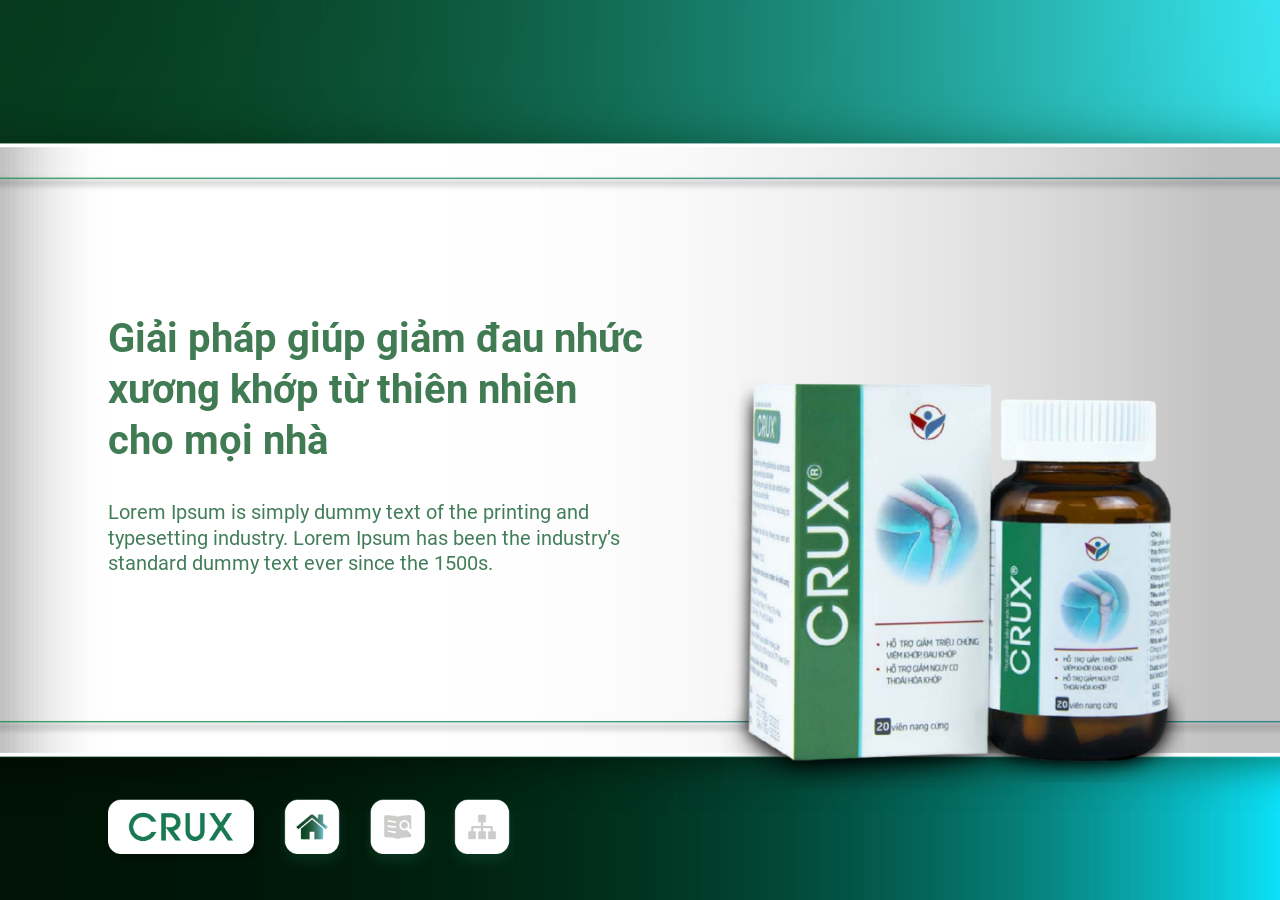
<file: Train-01-001/index.html>
<!DOCTYPE html>
<html lang="vi">
  <head>
    <title>CRUX — Giải pháp cho xương khớp</title>
    <meta
      name="viewport"
      content="user-scalable=no, width=device-width, initial-scale=1, maximum-scale=1"
    />
    <meta name="apple-mobile-web-app-capable" content="yes" />
    <meta name="format-detection" content="telephone=no" />
    <meta http-equiv="Content-Type" content="text/html; charset=utf-8" />
    <link href="./global/css/jquery.mobile-1.4.5.min.css" rel="stylesheet" type="text/css">
    <link href="./global/css/font.css" type="text/css" rel="stylesheet" />
    <link href="./global/css/global.css" type="text/css" rel="stylesheet" />
    <link href="css/main.css" type="text/css" rel="stylesheet" />
  </head>

  <body>
    <div id="container" class="bg slide-one">
      <div id="main-container">
        <!--start: content-->
        <h1 class="main-title po green bold fade-in title-group">Giải pháp giúp giảm đau nhức<br />xương khớp từ thiên nhiên<br />cho mọi nhà</h1>

        <div class="intro-copy po regular fade-in copy-group">Lorem Ipsum is simply dummy text of the printing and<br />typesetting industry. Lorem Ipsum has been the industry’s<br />standard dummy text ever since the 1500s.</div>

        <div class="crux-product po fade-in product-group" role="img" aria-label="Hộp và chai sản phẩm CRUX"></div>

        <!--end: content-->
      </div>
      <!--end: #main-container-->

      <!-- nav-bar -->
      <div id="menu" class="po" role="navigation" aria-label="Điều hướng bài trình chiếu">
        <div class="icon po">
          <div class="logo-crux po" role="img" aria-label="CRUX"></div>
          <div class="bg-icon home-control po"><div class="icon-home active" role="button" tabindex="0" aria-label="Trang chủ" aria-current="page"></div></div>
          <div class="bg-icon reference-control po"><div id="ref" class="icon-ref" role="button" aria-label="Tài liệu tham khảo" aria-disabled="true"></div></div>
          <div class="bg-icon sitemap-control po"><div class="icon-sitemap" role="button" tabindex="0" aria-label="Sơ đồ bài trình chiếu"></div></div>
        </div>
      </div>

      <!-- Slide 001 has no reference popup in the supplied design. -->
    </div>
    <!--End: #container-->

    <script
      src="./global/js/jquery.min.js"
      type="text/javascript"
      charset="utf-8"
    ></script>
    <script src="./global/js/jquery.mobile-1.4.5.min.js" type="text/javascript" charset="utf-8"></script>
    <script src="./global/js/iscroll.js"></script>
    <script src="./global/js/veeva-library.js"></script>
    <script src="./global/js/global.js"></script>
    <script src="js/main.js"></script>
  </body>
</html>
</file>
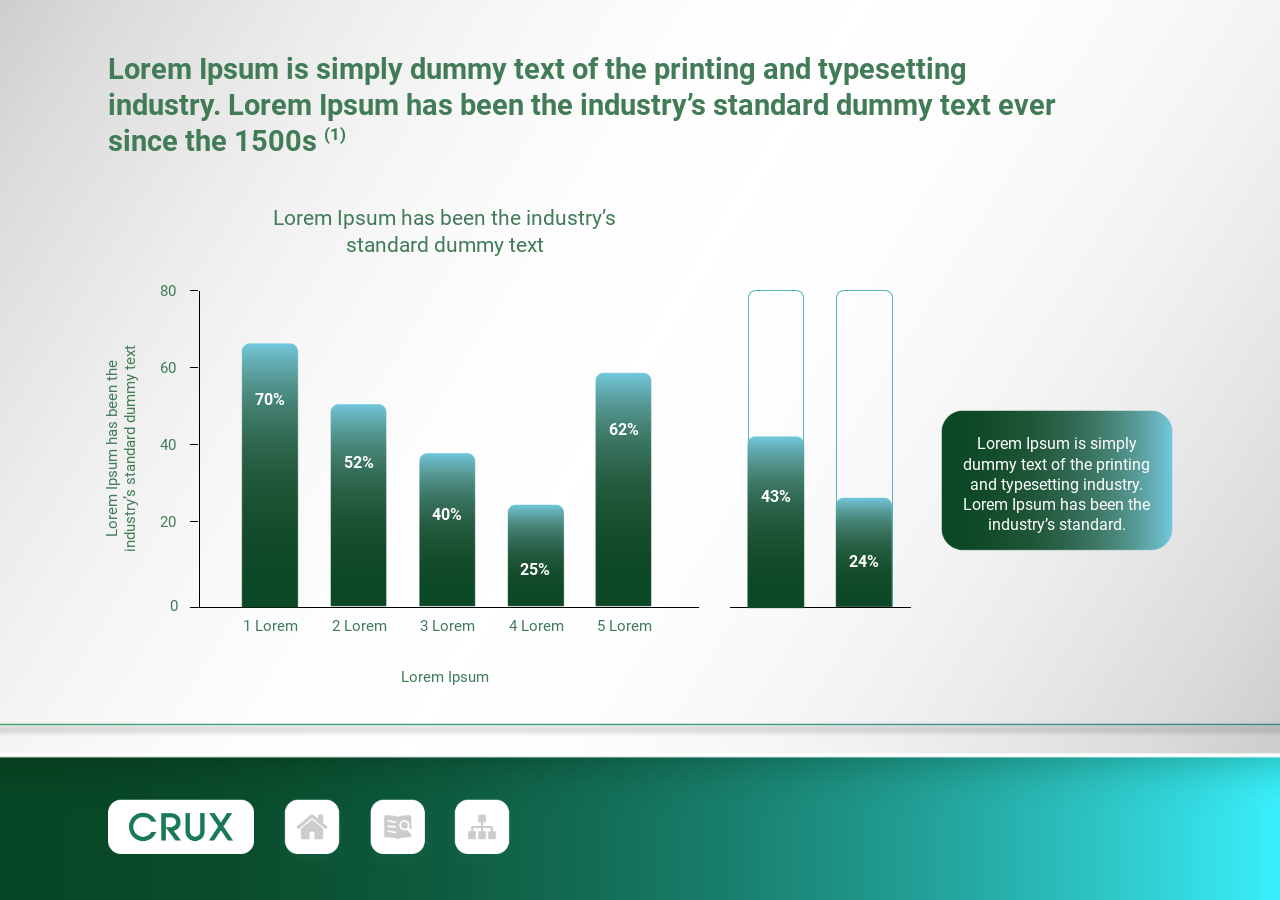
<file: Train-01-002/index.html>
<!DOCTYPE html>
<html lang="en">
  <head>
    <title>CRUX — Slide 002</title>
    <link rel="preload" href="global/font/din-next-reference.woff" as="font" type="font/woff" crossorigin="anonymous" />
    <meta
      name="viewport"
      content="user-scalable=no, width=device-width, initial-scale=1, maximum-scale=1"
    />
    <meta name="apple-mobile-web-app-capable" content="yes" />
    <meta name="format-detection" content="telephone=no" />
    <meta http-equiv="Content-Type" content="text/html; charset=utf-8" />
    <link href="./global/css/jquery.mobile-1.4.5.min.css" rel="stylesheet" type="text/css">
    <link href="./global/css/font.css" type="text/css" rel="stylesheet" />
    <link href="./global/css/global.css" type="text/css" rel="stylesheet" />
    <link href="css/main.css" type="text/css" rel="stylesheet" />
  </head>

  <body>
    <div id="container" class="bg slide-two">
      <div id="main-container">
        <!--start: content-->
        <h1 class="main-title po green bold baseline-text fade-in title-group">Lorem Ipsum is simply dummy text of the printing and typesetting<br />industry. Lorem Ipsum has been the industry’s standard dummy text ever<br />since the 1500s <sup>(1)</sup></h1>

        <div class="chart-heading po green regular baseline-text fade-in chart-copy-group">Lorem Ipsum has been the industry’s<br />standard dummy text</div>

        <div class="chart-axes" aria-hidden="true">
          <div class="vertical-axis po"></div>
          <div class="primary-baseline po"></div>
          <div class="secondary-baseline po"></div>
          <div class="tick tick-eighty po"></div>
          <div class="tick tick-sixty po"></div>
          <div class="tick tick-forty po"></div>
          <div class="tick tick-twenty po"></div>
          <div class="column-outline outline-one po"></div>
          <div class="column-outline outline-two po"></div>
        </div>

        <div class="chart-labels fade-in chart-copy-group green regular">
          <div class="vertical-caption po"><span>Lorem Ipsum has been the<br />industry’s standard dummy text</span></div>
          <div class="horizontal-caption po baseline-text">Lorem Ipsum</div>
          <div class="tick-label label-eighty po baseline-text">80</div>
          <div class="tick-label label-sixty po baseline-text">60</div>
          <div class="tick-label label-forty po baseline-text">40</div>
          <div class="tick-label label-twenty po baseline-text">20</div>
          <div class="tick-label label-zero po baseline-text">0</div>
          <div class="category category-one po baseline-text">1 Lorem</div>
          <div class="category category-two po baseline-text">2 Lorem</div>
          <div class="category category-three po baseline-text">3 Lorem</div>
          <div class="category category-four po baseline-text">4 Lorem</div>
          <div class="category category-five po baseline-text">5 Lorem</div>
        </div>

        <div class="columns" role="group" aria-label="Column chart: 1 Lorem 70%, 2 Lorem 52%, 3 Lorem 40%, 4 Lorem 25%, 5 Lorem 62%. Comparison columns: 43% and 24%.">
          <div class="column-art column-one po" aria-hidden="true"></div>
          <div class="column-art column-two po" aria-hidden="true"></div>
          <div class="column-art column-three po" aria-hidden="true"></div>
          <div class="column-art column-four po" aria-hidden="true"></div>
          <div class="column-art column-five po" aria-hidden="true"></div>
          <div class="column-art column-six po" aria-hidden="true"></div>
          <div class="column-art column-seven po" aria-hidden="true"></div>
          <div class="chart-value value-one po white bold baseline-text">70%</div>
          <div class="chart-value value-two po white bold baseline-text">52%</div>
          <div class="chart-value value-three po white bold baseline-text">40%</div>
          <div class="chart-value value-four po white bold baseline-text">25%</div>
          <div class="chart-value value-five po white bold baseline-text">62%</div>
          <div class="chart-value value-six po white bold baseline-text">43%</div>
          <div class="chart-value value-seven po white bold baseline-text">24%</div>
        </div>

        <div class="callout-art po fade-in callout-group" aria-hidden="true"></div>
        <div class="callout-copy po white regular baseline-text fade-in callout-group">Lorem Ipsum is simply<br />dummy text of the printing<br />and typesetting industry.<br />Lorem Ipsum has been the<br />industry’s standard.</div>

        <!--end: content-->
      </div>
      <!--end: #main-container-->

      <!-- nav-bar -->
      <div id="menu" class="po" role="navigation" aria-label="Presentation navigation">
        <div class="icon po">
          <div class="logo-crux po" role="img" aria-label="CRUX"></div>
          <div class="bg-icon home-control po"><div class="icon-home" role="button" tabindex="0" aria-label="Home"></div></div>
          <div class="bg-icon reference-control po"><div id="ref" class="icon-ref" role="button" tabindex="0" aria-label="References" aria-haspopup="dialog" aria-expanded="false" aria-controls="reference-dialog"></div></div>
          <div class="bg-icon sitemap-control po"><div class="icon-sitemap" role="button" tabindex="0" aria-label="Presentation sitemap"></div></div>
        </div>
      </div>

      <!-- pu-ref-here -->
      <div class="ref-container" aria-hidden="true">
        <div id="reference-dialog" class="ref-content" role="dialog" aria-modal="true" aria-labelledby="reference-title">
            <div class="reference-panel po" aria-hidden="true"></div>
            <div id="reference-title" class="reference-title po green regular baseline-text">References</div>
            <div class="reference-number po green regular baseline-text">1.</div>
            <div class="reference-entry po baseline-text">Yuniaty T et al., Paediatr Indones 2013;53:89-98.</div>
            <div class="ref-close" role="button" tabindex="0" aria-label="Close references"></div>
        </div>
      </div>
    </div>
    <!--End: #container-->

    <script
      src="./global/js/jquery.min.js"
      type="text/javascript"
      charset="utf-8"
    ></script>
    <script src="./global/js/jquery.mobile-1.4.5.min.js" type="text/javascript" charset="utf-8"></script>
    <script src="./global/js/iscroll.js"></script>
    <script src="./global/js/veeva-library.js"></script>
    <script src="./global/js/global.js"></script>
    <script src="js/main.js"></script>
  </body>
</html>
</file>
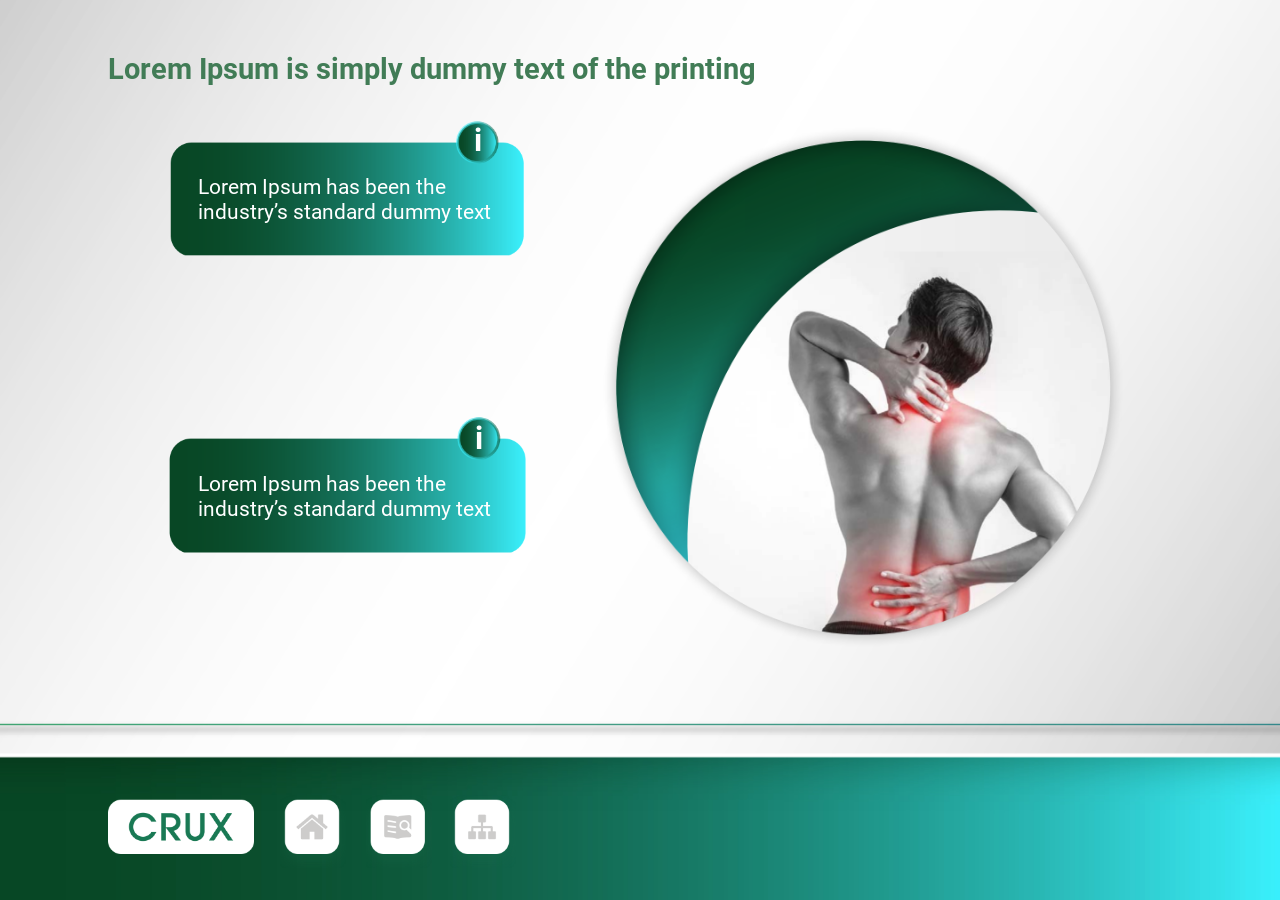
<file: Train-01-003/index.html>
<!DOCTYPE html>
<html lang="en">
  <head>
    <title>CRUX — Slide 003</title>
    <meta
      name="viewport"
      content="user-scalable=no, width=device-width, initial-scale=1, maximum-scale=1"
    />
    <meta name="apple-mobile-web-app-capable" content="yes" />
    <meta name="format-detection" content="telephone=no" />
    <meta http-equiv="Content-Type" content="text/html; charset=utf-8" />
    <link href="./global/css/jquery.mobile-1.4.5.min.css" rel="stylesheet" type="text/css">
    <link href="./global/css/font.css" type="text/css" rel="stylesheet" />
    <link href="./global/css/global.css" type="text/css" rel="stylesheet" />
    <link href="css/main.css" type="text/css" rel="stylesheet" />
  </head>

  <body>
    <div id="container" class="bg slide-three">
      <div id="main-container">
        <!--start: content-->
        <h1 class="main-title po green bold baseline-text fade-in title-group">Lorem Ipsum is simply dummy text of the printing</h1>

        <div class="joint-pain-illustration po fade-in illustration-group" role="img" aria-label="A man holding his neck and lower back, with painful areas highlighted in red"></div>

        <div class="info-card card-one fade-in first-card-group">
          <div class="card-collapsed-art po" aria-hidden="true"></div>
          <div class="card-expanded-art po" aria-hidden="true"></div>
          <div id="card-one-title" class="card-heading po white regular baseline-text">Lorem Ipsum has been the<br />industry’s standard dummy text</div>
          <div id="card-one-details" class="card-details po green regular baseline-text" role="region" aria-labelledby="card-one-title" aria-hidden="true">Lorem Ipsum is simply dummy text of the<br />printing and typesetting industry. Lorem<br />Ipsum has been the industry’s standard<br />dummy text ever since the 1500s</div>
          <div class="info-toggle po" role="button" tabindex="0" aria-label="Show first information panel" aria-expanded="false" aria-controls="card-one-details"><span class="info-mark white bold" aria-hidden="true">i</span></div>
        </div>

        <div class="info-card card-two fade-in second-card-group">
          <div class="card-collapsed-art po" aria-hidden="true"></div>
          <div class="card-expanded-art po" aria-hidden="true"></div>
          <div id="card-two-title" class="card-heading po white regular baseline-text">Lorem Ipsum has been the<br />industry’s standard dummy text</div>
          <div id="card-two-details" class="card-details po green regular baseline-text" role="region" aria-labelledby="card-two-title" aria-hidden="true">Lorem Ipsum is simply dummy text of the<br />printing and typesetting industry. Lorem<br />Ipsum has been the industry’s standard<br />dummy text ever since the 1500s</div>
          <div class="info-toggle po" role="button" tabindex="0" aria-label="Show second information panel" aria-expanded="false" aria-controls="card-two-details"><span class="info-mark white bold" aria-hidden="true">i</span></div>
        </div>

        <!--end: content-->
      </div>
      <!--end: #main-container-->

      <!-- nav-bar -->
      <div id="menu" class="po" role="navigation" aria-label="Presentation navigation">
        <div class="icon po">
          <div class="logo-crux po" role="img" aria-label="CRUX"></div>
          <div class="bg-icon home-control po"><div class="icon-home" role="button" tabindex="0" aria-label="Home"></div></div>
          <div class="bg-icon reference-control po"><div id="ref" class="icon-ref" role="button" aria-label="References unavailable on this slide" aria-disabled="true"></div></div>
          <div class="bg-icon sitemap-control po"><div class="icon-sitemap" role="button" tabindex="0" aria-label="Presentation sitemap"></div></div>
        </div>
      </div>

      <!-- Page 5 shows these same two cards expanded, not a separate slide. -->
    </div>
    <!--End: #container-->

    <script
      src="./global/js/jquery.min.js"
      type="text/javascript"
      charset="utf-8"
    ></script>
    <script src="./global/js/jquery.mobile-1.4.5.min.js" type="text/javascript" charset="utf-8"></script>
    <script src="./global/js/iscroll.js"></script>
    <script src="./global/js/veeva-library.js"></script>
    <script src="./global/js/global.js"></script>
    <script src="js/main.js"></script>
  </body>
</html>
</file>
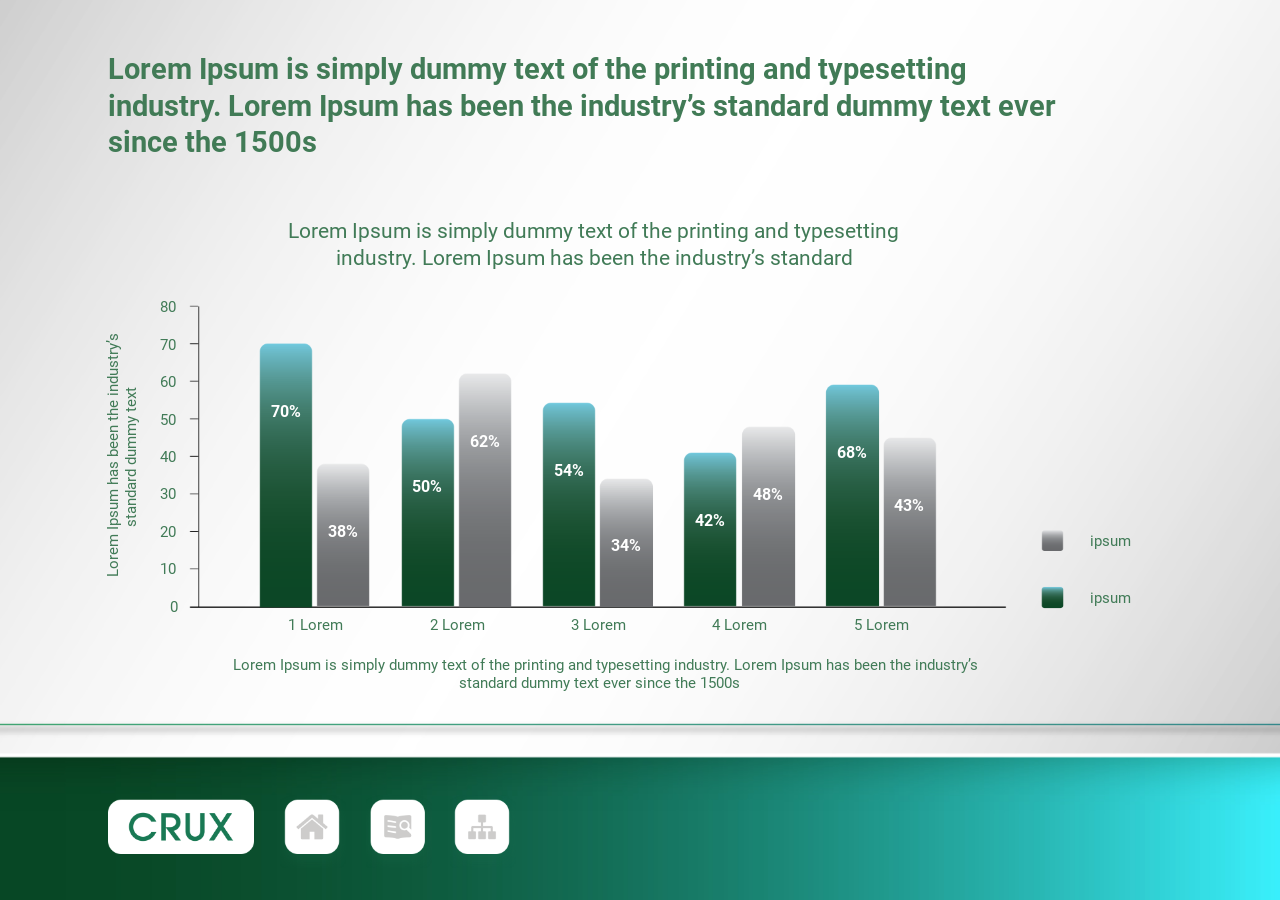
<file: Train-01-004/index.html>
<!DOCTYPE html>
<html lang="en">
  <head>
    <title>CRUX — Slide 004</title>
    <meta
      name="viewport"
      content="user-scalable=no, width=device-width, initial-scale=1, maximum-scale=1"
    />
    <meta name="apple-mobile-web-app-capable" content="yes" />
    <meta name="format-detection" content="telephone=no" />
    <meta http-equiv="Content-Type" content="text/html; charset=utf-8" />
    <link href="./global/css/jquery.mobile-1.4.5.min.css" rel="stylesheet" type="text/css">
    <link href="./global/css/font.css" type="text/css" rel="stylesheet" />
    <link href="./global/css/global.css" type="text/css" rel="stylesheet" />
    <link href="css/main.css" type="text/css" rel="stylesheet" />
  </head>

  <body>
    <div id="container" class="bg slide-four">
      <div id="main-container">
        <!--start: content-->
        <h1 class="main-title po green bold baseline-text fade-in title-group">Lorem Ipsum is simply dummy text of the printing and typesetting<br />industry. Lorem Ipsum has been the industry’s standard dummy text ever<br />since the 1500s</h1>

        <div class="chart-heading heading-first po green regular baseline-text fade-in chart-copy-group">Lorem Ipsum is simply dummy text of the printing and typesetting</div>
        <div class="chart-heading heading-second po green regular baseline-text fade-in chart-copy-group">industry. Lorem Ipsum has been the industry’s standard</div>

        <!-- One shared baseline keeps the width-scaled artwork and live labels aligned. -->
        <div class="chart-plot po" role="group" aria-label="Grouped column chart with five categories, a green series and a gray series">
          <div class="chart-axes po" aria-hidden="true"></div>
          <div class="fade-in chart-copy-group">
            <div class="vertical-caption po green regular" aria-hidden="true"><span class="vertical-line line-first po">Lorem Ipsum has been the industry’s</span><span class="vertical-line line-second po">standard dummy text</span></div>
            <div class="tick-label tick-80 po green regular plot-text">80</div>
            <div class="tick-label tick-70 po green regular plot-text">70</div>
            <div class="tick-label tick-60 po green regular plot-text">60</div>
            <div class="tick-label tick-50 po green regular plot-text">50</div>
            <div class="tick-label tick-40 po green regular plot-text">40</div>
            <div class="tick-label tick-30 po green regular plot-text">30</div>
            <div class="tick-label tick-20 po green regular plot-text">20</div>
            <div class="tick-label tick-10 po green regular plot-text">10</div>
            <div class="tick-label tick-0 po green regular plot-text">0</div>
            <div class="category category-one po green regular plot-text">1 Lorem</div>
            <div class="category category-two po green regular plot-text">2 Lorem</div>
            <div class="category category-three po green regular plot-text">3 Lorem</div>
            <div class="category category-four po green regular plot-text">4 Lorem</div>
            <div class="category category-five po green regular plot-text">5 Lorem</div>
          </div>
          <div class="column-pair pair-one" role="group" aria-label="1 Lorem: green 70%, gray 38%">
            <div class="column-art column-one po" aria-hidden="true"></div>
            <div class="chart-value value-one po white bold plot-text" aria-hidden="true">70%</div>
            <div class="column-art column-two po" aria-hidden="true"></div>
            <div class="chart-value value-two po white bold plot-text" aria-hidden="true">38%</div>
          </div>
          <div class="column-pair pair-two" role="group" aria-label="2 Lorem: green 50%, gray 62%">
            <div class="column-art column-three po" aria-hidden="true"></div>
            <div class="chart-value value-three po white bold plot-text" aria-hidden="true">50%</div>
            <div class="column-art column-four po" aria-hidden="true"></div>
            <div class="chart-value value-four po white bold plot-text" aria-hidden="true">62%</div>
          </div>
          <div class="column-pair pair-three" role="group" aria-label="3 Lorem: green 54%, gray 34%">
            <div class="column-art column-five po" aria-hidden="true"></div>
            <div class="chart-value value-five po white bold plot-text" aria-hidden="true">54%</div>
            <div class="column-art column-six po" aria-hidden="true"></div>
            <div class="chart-value value-six po white bold plot-text" aria-hidden="true">34%</div>
          </div>
          <div class="column-pair pair-four" role="group" aria-label="4 Lorem: green 42%, gray 48%">
            <div class="column-art column-seven po" aria-hidden="true"></div>
            <div class="chart-value value-seven po white bold plot-text" aria-hidden="true">42%</div>
            <div class="column-art column-eight po" aria-hidden="true"></div>
            <div class="chart-value value-eight po white bold plot-text" aria-hidden="true">48%</div>
          </div>
          <div class="column-pair pair-five" role="group" aria-label="5 Lorem: green 68%, gray 43%">
            <div class="column-art column-nine po" aria-hidden="true"></div>
            <div class="chart-value value-nine po white bold plot-text" aria-hidden="true">68%</div>
            <div class="column-art column-ten po" aria-hidden="true"></div>
            <div class="chart-value value-ten po white bold plot-text" aria-hidden="true">43%</div>
          </div>
          <div class="chart-legend fade-in legend-group" role="group" aria-label="Legend: gray ipsum and green ipsum">
            <div class="legend-art legend-gray po" aria-hidden="true"></div>
            <div class="legend-art legend-green po" aria-hidden="true"></div>
            <div class="legend-label legend-gray-label po green regular plot-text" aria-hidden="true">ipsum</div>
            <div class="legend-label legend-green-label po green regular plot-text" aria-hidden="true">ipsum</div>
          </div>
          <div class="chart-caption caption-first po green regular plot-text fade-in caption-group">Lorem Ipsum is simply dummy text of the printing and typesetting industry. Lorem Ipsum has been the industry’s</div>
          <div class="chart-caption caption-second po green regular plot-text fade-in caption-group">standard dummy text ever since the 1500s</div>
        </div>

        <!--end: content-->
      </div>
      <!--end: #main-container-->

      <!-- nav-bar -->
      <div id="menu" class="po" role="navigation" aria-label="Presentation navigation">
        <div class="icon po">
          <div class="logo-crux po" role="img" aria-label="CRUX"></div>
          <div class="bg-icon home-control po"><div class="icon-home" role="button" tabindex="0" aria-label="Home"></div></div>
          <div class="bg-icon reference-control po"><div id="ref" class="icon-ref" role="button" aria-label="References unavailable on this slide" aria-disabled="true"></div></div>
          <div class="bg-icon sitemap-control po"><div class="icon-sitemap" role="button" tabindex="0" aria-label="Presentation sitemap"></div></div>
        </div>
      </div>

      <!-- No reference-popup state is supplied for PDF page 6. -->
    </div>
    <!--End: #container-->

    <script
      src="./global/js/jquery.min.js"
      type="text/javascript"
      charset="utf-8"
    ></script>
    <script src="./global/js/jquery.mobile-1.4.5.min.js" type="text/javascript" charset="utf-8"></script>
    <script src="./global/js/iscroll.js"></script>
    <script src="./global/js/veeva-library.js"></script>
    <script src="./global/js/global.js"></script>
    <script src="js/main.js"></script>
  </body>
</html>
</file>
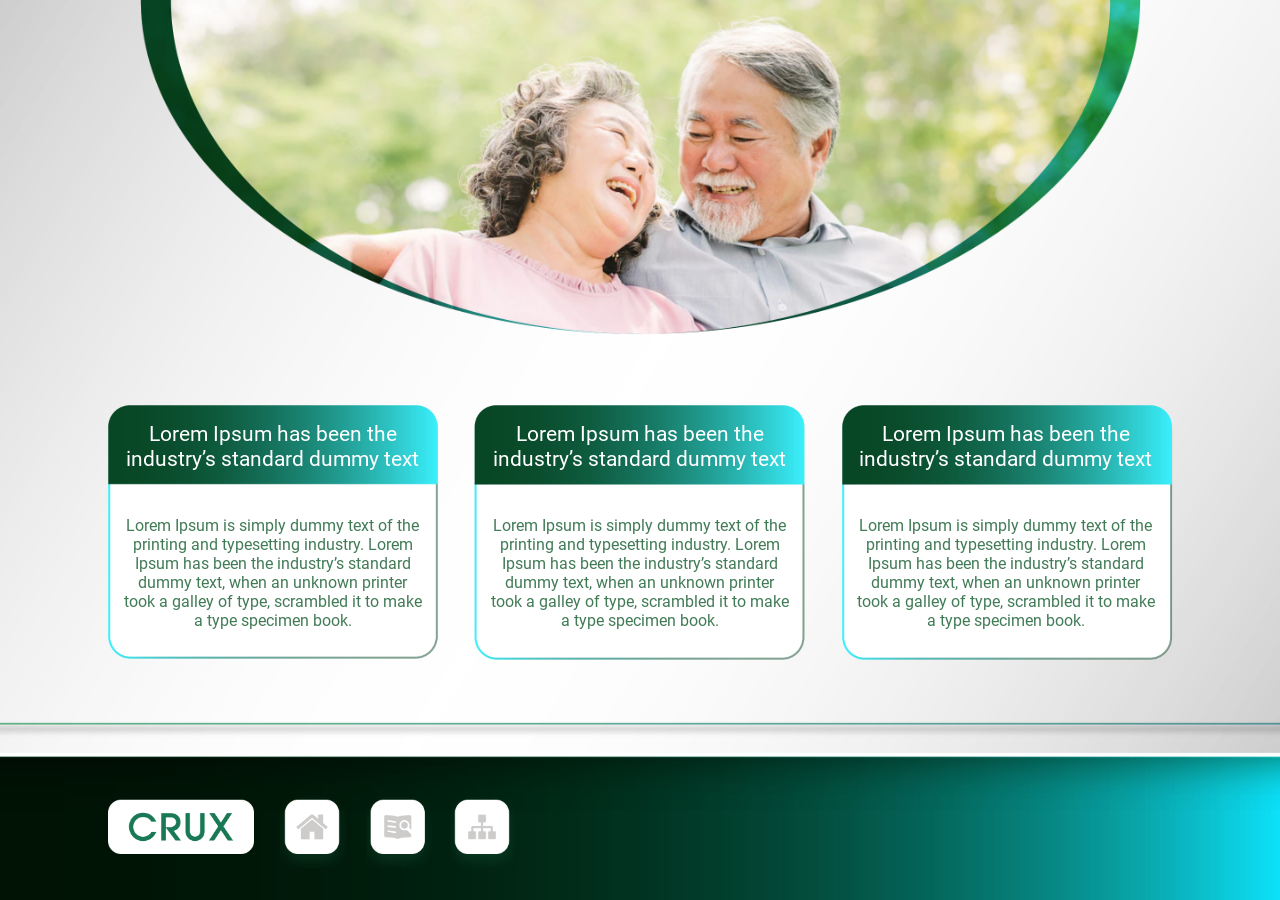
<file: Train-01-005/index.html>
<!DOCTYPE html>
<html lang="en">
  <head>
    <title>CRUX — Slide 005</title>
    <meta
      name="viewport"
      content="user-scalable=no, width=device-width, initial-scale=1, maximum-scale=1"
    />
    <meta name="apple-mobile-web-app-capable" content="yes" />
    <meta name="format-detection" content="telephone=no" />
    <meta http-equiv="Content-Type" content="text/html; charset=utf-8" />
    <link href="./global/css/jquery.mobile-1.4.5.min.css" rel="stylesheet" type="text/css">
    <link href="./global/css/font.css" type="text/css" rel="stylesheet" />
    <link href="./global/css/global.css" type="text/css" rel="stylesheet" />
    <link href="css/main.css" type="text/css" rel="stylesheet" />
  </head>

  <body>
    <div id="container" class="bg slide-five">
      <div id="main-container">
        <!--start: content-->
        <div class="couple-hero po fade-in hero-group" role="img" aria-label="An older couple smiling together outdoors, framed by a green curved border"></div>

        <section class="info-card card-one po fade-in card-one-group" aria-labelledby="card-one-heading">
          <div class="card-art po" aria-hidden="true"></div>
          <h2 id="card-one-heading" class="card-heading po white regular">Lorem Ipsum has been the<br />industry’s standard dummy text</h2>
          <div class="card-body po green regular">Lorem Ipsum is simply dummy text of the<br />printing and typesetting industry. Lorem<br />Ipsum has been the industry’s standard<br />dummy text, when an unknown printer<br />took a galley of type, scrambled it to make<br />a type specimen book.</div>
        </section>

        <section class="info-card card-two po fade-in card-two-group" aria-labelledby="card-two-heading">
          <div class="card-art po" aria-hidden="true"></div>
          <h2 id="card-two-heading" class="card-heading po white regular">Lorem Ipsum has been the<br />industry’s standard dummy text</h2>
          <div class="card-body po green regular">Lorem Ipsum is simply dummy text of the<br />printing and typesetting industry. Lorem<br />Ipsum has been the industry’s standard<br />dummy text, when an unknown printer<br />took a galley of type, scrambled it to make<br />a type specimen book.</div>
        </section>

        <section class="info-card card-three po fade-in card-three-group" aria-labelledby="card-three-heading">
          <div class="card-art po" aria-hidden="true"></div>
          <h2 id="card-three-heading" class="card-heading po white regular">Lorem Ipsum has been the<br />industry’s standard dummy text</h2>
          <div class="card-body po green regular">Lorem Ipsum is simply dummy text of the<br />printing and typesetting industry. Lorem<br />Ipsum has been the industry’s standard<br />dummy text, when an unknown printer<br />took a galley of type, scrambled it to make<br />a type specimen book.</div>
        </section>

        <!--end: content-->
      </div>
      <!--end: #main-container-->

      <!-- nav-bar -->
      <div id="menu" class="po" role="navigation" aria-label="Presentation navigation">
        <div class="icon po">
          <div class="logo-crux po" role="img" aria-label="CRUX"></div>
          <div class="bg-icon home-control po"><div class="icon-home" role="button" tabindex="0" aria-label="Home"></div></div>
          <div class="bg-icon reference-control po"><div id="ref" class="icon-ref" role="button" aria-label="References unavailable on this slide" aria-disabled="true"></div></div>
          <div class="bg-icon sitemap-control po"><div class="icon-sitemap" role="button" tabindex="0" aria-label="Presentation sitemap"></div></div>
        </div>
      </div>

      <!-- PDF page 7 has three static cards and no reference-popup state. -->
    </div>
    <!--End: #container-->

    <script
      src="./global/js/jquery.min.js"
      type="text/javascript"
      charset="utf-8"
    ></script>
    <script src="./global/js/jquery.mobile-1.4.5.min.js" type="text/javascript" charset="utf-8"></script>
    <script src="./global/js/iscroll.js"></script>
    <script src="./global/js/veeva-library.js"></script>
    <script src="./global/js/global.js"></script>
    <script src="js/main.js"></script>
  </body>
</html>
</file>
<file: Train-01-001/global/css/font.css>
@charset "utf-8";
@font-face {
	font-family: 'roboto';
	src: url('../font/Roboto-Regular.ttf') format('truetype');
	font-weight: normal;
	font-style: normal;	
}
@font-face {
	font-family: 'roboto';
	src: url('../font/Roboto-Bold.ttf') format('truetype');
	font-weight: bold;
	font-style: normal;	
}
</file>
<file: Train-01-001/global/css/global.css>
html * {
  -webkit-touch-callout: none;
  -webkit-tap-highlight-color: rgba(0, 0, 0, 0);
  -webkit-user-select: none;
  -khtml-user-select: none;
  -moz-user-select: none;
  -ms-user-select: none;
  -o-user-select: none;
  user-select: none;
}
html {
  -ms-text-size-adjust: 100%;
  -webkit-text-size-adjust: 100%;
  -ms-touch-action: none;
  -webkit-touch-action: none;
  touch-action: none;
  background: #fff;
}

body, input, select, textarea, button, .ui-btn{
  line-height: 1.3;
}

* {
  margin: 0;
  padding: 0;
  text-shadow: none;
}

html,
body {
  margin: 0 auto;
  padding: 0;
  font-family: "roboto";
  color: #5a5a5a;
}

body,
#container {
  width: 100vw;
  height: 100vh;
  margin: 0 auto;
  -webkit-backface-visibility: hidden;
  backface-visibility: hidden;
  overflow: hidden;
  padding: 0;
  font-size: 1.5vw;
}
#container{ position: relative}

sup,
sub {
  line-height: 0;
  font-size: 50%;
}

/**/
.po {
  position: absolute;
}

.cap {
  text-transform: uppercase;
}

.align-center {
  display: flex;
  flex-direction: row;
  flex-wrap: wrap;
  justify-content: center;
  align-items: center;
}

/*Color ----------------*/
.white {
  color: #fff;
}

.green {
  color: #417b56;
}

/* Font-face class ----------------------*/
b,
strong,
.bold {
  font-weight: bold;
}

.regular {
  font-weight: normal;
}

/* font-size------------------------------*/
h1 {
  font-size: 2.3vw;
  line-height: 1.2;
  top: 5vh;
  left: 9vw;
}

.normal-txt {
  font-size: 1.3vw;
}

.sm-txt {
  font-size: 1vw;
}

/* Wrapper------------------------------*/
#main-container {
  position: absolute;
  top: 0;
  left: 0;
  overflow: hidden;
  width: 100vw;
  height: 100vh;
}

.bg {
  background: #FFF url(../images/bg.png) no-repeat center top / 100% auto;
}

/* footer nav-bar */
#menu {
  width: 100%;
  bottom: 0;
  left: 0;
}

.logo-crux{
  background: url(../images/nav/logo.png) no-repeat top left /100% auto;
  width: 12vw;
  height: 8vh;
  margin-right: 3vw;
}

.icon {
  display: flex;
  bottom: 3vh;
  left: 9vw;
}

.bg-icon {
  background: white;
  margin-right: 3vw;
  border-radius: 1vw;
  width: 4.5vw;
  height: 4.5vw;
}

.bg-icon:has(.icon-ref.active) {
  z-index: 10;
}

.icon-home,
.icon-sitemap,
.icon-ref {
  background-repeat: no-repeat;
  background-position: center;
  width: 100%;
  height: 100%;
}

.icon-home {
  background-image: url(../images/nav/home.png);
  background-size: 2.6vw auto;
}

.icon-sitemap {
  background-image: url(../images/nav/sitemap.png);
  background-size: 2.4vw auto;
}

.icon-ref {
  background-image: url(../images/nav/ref.png);
  background-size: 2.4vw auto;
}

.icon-home.active {
  background-image: url(../images/nav/home-active.png);
}

.icon-sitemap.active {
  background-image: url(../images/nav/sitemap-active.png);
  z-index: 10;
}

.icon-ref.active {
  background-image: url(../images/nav/ref-active.png);
}

/* pop-up */
.ref-container {
  display: none;
  left: 0;
  top: 0;
  width: 100%;
  height: 100%;
  z-index: 9;
  position: absolute;
}

.ref-container::before{
  content: '';
  background: black;
  width: 100%;
  height: 100%;
  opacity: 0.7;
  position: absolute;
}

.ref-content {
  left: 0;
  right: 0;
  top: 0;
  bottom: 0;
  width: 100%;
  height: 100%;
  background: url(../images/pu/bg.png) no-repeat center ;
  margin: 0 auto;
  position: absolute;
  font-size: 1.2vw;
}

.ref-close {
  position: absolute;
  right: 12.5vw;
  top: 13vh;
  width: 3.5vw;
  height: 3.5vw;
  background: url(../images/pu/close.png) no-repeat center center / 100% auto;
}

.ref-disable {
  opacity: 0.5;
}

/* content */
.ref-content div.title {
  font-size: 1.65vw;
  top: 25vh;
  left: 14vw;
}

.ref-content ul {
  position: absolute;
  list-style: decimal;
  top: 32vh;
  left: 15.5vw;
}

.ref-content ul li::marker {
  color: #417b56;
}

.ref-content li {
  margin-bottom: 1vh;
  line-height: 1.2;
}

.ui-loader {
  display: none !important;
}
</file>
<file: Train-01-001/css/main.css>
/* Slide 001 — Source Design/Crux_EDA.pdf, page 1.
 * Measured in Affinity from Crux_EDA.idml and Link/Slide 1.ai.
 * Canvas: 1920 x 1280. Horizontal values / 19.2 = vw;
 * vertical values / 12.8 = vh. Rounded to two decimals.
 * Images retain one explicit dimension and their original aspect ratio.
 */
.slide-one.bg {
  background: #fff url("../images/slide-background.jpg") center / 100% 100% no-repeat;
}

/* Affinity frames: x 162; title y 458.78, w 816; copy y 707.77, w 861.
 * Align CSS line boxes to the PDF baselines, rather than the frame edges.
 * Title: Roboto Bold 60, leading 72. Copy: Regular 30, leading 36.
 */
.slide-one .main-title {
  top: 34.91vh;
  left: 8.44vw;
  width: 42.50vw;
  font-family: inherit;
  font-size: 3.13vw;
  line-height: 5.63vh;
  letter-spacing: 0;
  color: #417b54;
}

.intro-copy {
  top: 55.61vh;
  left: 8.44vw;
  width: 44.84vw;
  font-size: 1.56vw;
  line-height: 2.81vh;
  color: #437e5b;
}

.main-title,
.intro-copy {
  margin: 0;
  padding: 0;
  white-space: nowrap;
}

/* Affinity: x 975, y 388, w/h 905, including transparent padding. */
.crux-product {
  top: 30.31vh;
  left: 50.78vw;
  width: 47.14vw;
  aspect-ratio: 1 / 1;
  background: url("../images/crux-product.png") center / contain no-repeat;
}

.fade-in {
  opacity: 0;
  transition: opacity 0.5s ease;
}

.fade-in.show {
  opacity: 1;
}

/* Original navigation artwork, including transparent shadow padding.
 * Visible logo: (162, 1137), 220 x 82; Home: (427.5, 1137), 82 x 82.
 */
.slide-one #menu,
.slide-one #menu .icon {
  top: 0;
  left: 0;
  bottom: auto;
  width: 100vw;
  height: 100vh;
  pointer-events: none;
}

.slide-one #menu .icon {
  display: block;
}

.slide-one .logo-crux,
.slide-one .bg-icon {
  top: 88.28vh;
  height: auto;
  margin: 0;
  border-radius: 0;
  background-color: transparent;
  background-position: center;
  background-size: contain;
  background-repeat: no-repeat;
}

.slide-one .logo-crux {
  left: 7.81vw;
  width: 13.02vw;
  aspect-ratio: 25 / 11;
  background-image: url("../images/nav-logo.png");
}

.slide-one .bg-icon {
  width: 5.21vw;
  aspect-ratio: 10 / 11;
  pointer-events: auto;
}

.slide-one .home-control {
  left: 21.88vw;
  background-image: url("../images/nav-home.png");
}

.slide-one .reference-control {
  left: 28.54vw;
  background-image: url("../images/nav-reference.png");
}

.slide-one .sitemap-control {
  left: 35.16vw;
  background-image: url("../images/nav-sitemap.png");
}

.slide-one .icon-home,
.slide-one .icon-ref,
.slide-one .icon-sitemap {
  position: absolute;
  inset: 0;
  background: none;
}

.slide-one .ref-disable {
  opacity: 1;
}

.slide-one [role="button"] {
  cursor: pointer;
}

.slide-one [aria-disabled="true"] {
  cursor: default;
}

.slide-one [role="button"]:focus-visible {
  outline: 0.16vw solid #417b56;
  outline-offset: -0.42vw;
  border-radius: 1.04vw;
}

@media (prefers-reduced-motion: reduce) {
  .fade-in {
    transition: none;
  }
}
</file>
<file: Train-01-002/global/css/font.css>
@charset "utf-8";
@font-face {
	font-family: 'roboto';
	src: url('../font/Roboto-Regular.ttf') format('truetype');
	font-weight: normal;
	font-style: normal;	
}
@font-face {
	font-family: 'roboto';
	src: url('../font/Roboto-Bold.ttf') format('truetype');
	font-weight: bold;
	font-style: normal;	
}
</file>
<file: Train-01-002/global/css/global.css>
html * {
  -webkit-touch-callout: none;
  -webkit-tap-highlight-color: rgba(0, 0, 0, 0);
  -webkit-user-select: none;
  -khtml-user-select: none;
  -moz-user-select: none;
  -ms-user-select: none;
  -o-user-select: none;
  user-select: none;
}
html {
  -ms-text-size-adjust: 100%;
  -webkit-text-size-adjust: 100%;
  -ms-touch-action: none;
  -webkit-touch-action: none;
  touch-action: none;
  background: #fff;
}

body, input, select, textarea, button, .ui-btn{
  line-height: 1.3;
}

* {
  margin: 0;
  padding: 0;
  text-shadow: none;
}

html,
body {
  margin: 0 auto;
  padding: 0;
  font-family: "roboto";
  color: #5a5a5a;
}

body,
#container {
  width: 100vw;
  height: 100vh;
  margin: 0 auto;
  -webkit-backface-visibility: hidden;
  backface-visibility: hidden;
  overflow: hidden;
  padding: 0;
  font-size: 1.5vw;
}
#container{ position: relative}

sup,
sub {
  line-height: 0;
  font-size: 50%;
}

/**/
.po {
  position: absolute;
}

.cap {
  text-transform: uppercase;
}

.align-center {
  display: flex;
  flex-direction: row;
  flex-wrap: wrap;
  justify-content: center;
  align-items: center;
}

/*Color ----------------*/
.white {
  color: #fff;
}

.green {
  color: #417b56;
}

/* Font-face class ----------------------*/
b,
strong,
.bold {
  font-weight: bold;
}

.regular {
  font-weight: normal;
}

/* font-size------------------------------*/
h1 {
  font-size: 2.3vw;
  line-height: 1.2;
  top: 5vh;
  left: 9vw;
}

.normal-txt {
  font-size: 1.3vw;
}

.sm-txt {
  font-size: 1vw;
}

/* Wrapper------------------------------*/
#main-container {
  position: absolute;
  top: 0;
  left: 0;
  overflow: hidden;
  width: 100vw;
  height: 100vh;
}

.bg {
  background: #FFF url(../images/bg.png) no-repeat center top / 100% auto;
}

/* footer nav-bar */
#menu {
  width: 100%;
  bottom: 0;
  left: 0;
}

.logo-crux{
  background: url(../images/nav/logo.png) no-repeat top left /100% auto;
  width: 12vw;
  height: 8vh;
  margin-right: 3vw;
}

.icon {
  display: flex;
  bottom: 3vh;
  left: 9vw;
}

.bg-icon {
  background: white;
  margin-right: 3vw;
  border-radius: 1vw;
  width: 4.5vw;
  height: 4.5vw;
}

.bg-icon:has(.icon-ref.active) {
  z-index: 10;
}

.icon-home,
.icon-sitemap,
.icon-ref {
  background-repeat: no-repeat;
  background-position: center;
  width: 100%;
  height: 100%;
}

.icon-home {
  background-image: url(../images/nav/home.png);
  background-size: 2.6vw auto;
}

.icon-sitemap {
  background-image: url(../images/nav/sitemap.png);
  background-size: 2.4vw auto;
}

.icon-ref {
  background-image: url(../images/nav/ref.png);
  background-size: 2.4vw auto;
}

.icon-home.active {
  background-image: url(../images/nav/home-active.png);
}

.icon-sitemap.active {
  background-image: url(../images/nav/sitemap-active.png);
  z-index: 10;
}

.icon-ref.active {
  background-image: url(../images/nav/ref-active.png);
}

/* pop-up */
.ref-container {
  display: none;
  left: 0;
  top: 0;
  width: 100%;
  height: 100%;
  z-index: 9;
  position: absolute;
}

.ref-container::before{
  content: '';
  background: black;
  width: 100%;
  height: 100%;
  opacity: 0.7;
  position: absolute;
}

.ref-content {
  left: 0;
  right: 0;
  top: 0;
  bottom: 0;
  width: 100%;
  height: 100%;
  background: url(../images/pu/bg.png) no-repeat center ;
  margin: 0 auto;
  position: absolute;
  font-size: 1.2vw;
}

.ref-close {
  position: absolute;
  right: 12.5vw;
  top: 13vh;
  width: 3.5vw;
  height: 3.5vw;
  background: url(../images/pu/close.png) no-repeat center center / 100% auto;
}

.ref-disable {
  opacity: 0.5;
}

/* content */
.ref-content div.title {
  font-size: 1.65vw;
  top: 25vh;
  left: 14vw;
}

.ref-content ul {
  position: absolute;
  list-style: decimal;
  top: 32vh;
  left: 15.5vw;
}

.ref-content ul li::marker {
  color: #417b56;
}

.ref-content li {
  margin-bottom: 1vh;
  line-height: 1.2;
}

.ui-loader {
  display: none !important;
}
</file>
<file: Train-01-002/css/main.css>
/* Page 2 is slide 002; page 3 is its reference popup.
 * Measured in Affinity: 1920 x 1280 canvas, title frame (162,80),
 * chart caption (352.46,296), first column (363.33,467.98),
 * baseline y 862.73, callout (1412,584), popup (161.5,201.63).
 * Horizontal dimensions / 19.2 = vw; vertical / 12.8 = vh.
 * All artwork is extracted independently from Source Design/Crux_EDA.pdf.
 */
@font-face {
  font-family: "din-next-reference";
  src: url("../global/font/din-next-reference.woff") format("woff");
  font-weight: normal;
  font-style: normal;
}

.slide-two.bg {
  background: #fff url("../images/slide-background.jpg") center / 100% 100% no-repeat;
}

.slide-two .green { color: #417c57; }

/* Align live text to the original PDF baselines, allowing for font ascent. */
.baseline-text {
  top: calc(var(--baseline) - var(--leading) / 2 - 0.35em);
  line-height: var(--leading);
  white-space: nowrap;
}

.slide-two .main-title {
  --baseline: 8.77vh;
  --leading: 4.03vh;
  left: 8.44vw;
  width: 75.03vw;
  margin: 0;
  font-family: inherit;
  font-size: 2.24vw;
  letter-spacing: 0;
}

.main-title sup { font-size: 58.30%; }

.chart-heading {
  --baseline: 25vh;
  --leading: 3vh;
  left: 18.36vw;
  width: 32.81vw;
  font-size: 1.67vw;
  text-align: center;
}

.vertical-axis {
  left: 15.51vw;
  top: 32.28vh;
  height: 35.12vh;
  border-left: 0.05vw solid #000;
}

.primary-baseline,
.secondary-baseline {
  top: 67.40vh;
  border-top: 0.10vw solid #000;
}
.primary-baseline { left: 14.82vw; width: 39.77vw; }
.secondary-baseline { left: 57.03vw; width: 14.11vw; }

.tick { left: 14.82vw; width: 0.64vw; border-top: 0.05vw solid #000; }
.tick-eighty { top: 32.24vh; }
.tick-sixty { top: 40.80vh; }
.tick-forty { top: 49.36vh; }
.tick-twenty { top: 57.91vh; }

.column-outline {
  top: 32.24vh;
  width: 4.38vw;
  height: 35.16vh;
  border: 0.05vw solid #54b5bd;
  border-bottom: 0;
  border-radius: 0.63vw 0.63vw 0 0;
  box-sizing: border-box;
}
.outline-one { left: 58.45vw; }
.outline-two { left: 65.35vw; }

.chart-labels { font-size: 1.15vw; }
.vertical-caption {
  left: 8.18vw;
  top: 37.20vh;
  width: 2.75vw;
  height: 25.20vh;
}
.vertical-caption span {
  position: absolute;
  top: 50%;
  left: 50%;
  width: 19.79vw;
  line-height: 1.38vw;
  text-align: center;
  white-space: nowrap;
  transform: translate(-50%, -50%) rotate(-90deg);
}
.horizontal-caption {
  --baseline: 75.87vh;
  --leading: 2.06vh;
  left: 18.36vw;
  width: 32.81vw;
  text-align: center;
}
.tick-label { --leading: 2.06vh; left: 12.50vw; }
.label-eighty { --baseline: 32.89vh; }
.label-sixty { --baseline: 41.45vh; }
.label-forty { --baseline: 50vh; }
.label-twenty { --baseline: 58.55vh; }
.label-zero { --baseline: 67.97vh; left: 13.30vw; }
.category { --baseline: 70.13vh; --leading: 2.06vh; }
.category-one { left: 19.02vw; }
.category-two { left: 25.93vw; }
.category-three { left: 32.83vw; }
.category-four { left: 39.74vw; }
.category-five { left: 46.65vw; }

/* One image dimension only; the original crop ratio supplies the height.
 * Anchoring at the shared baseline makes the columns rise from the bottom.
 */
.column-art {
  bottom: 32.50vh;
  background-position: center;
  background-repeat: no-repeat;
  background-size: contain;
  transform: scaleY(0);
  transform-origin: center bottom;
  transition: transform 0.65s ease;
}
.column-art.show { transform: scaleY(1); }
.column-one { left: 18.85vw; width: 4.53vw; aspect-ratio: 87 / 397; background-image: url("../images/column-one.png"); }
.column-two { left: 25.78vw; width: 4.48vw; aspect-ratio: 86 / 307; background-image: url("../images/column-two.png"); }
.column-three { left: 32.71vw; width: 4.48vw; aspect-ratio: 86 / 233; background-image: url("../images/column-three.png"); }
.column-four { left: 39.58vw; width: 4.53vw; aspect-ratio: 87 / 155; background-image: url("../images/column-four.png"); }
.column-five { left: 46.51vw; width: 4.48vw; aspect-ratio: 86 / 355; background-image: url("../images/column-five.png"); }
.column-six { bottom: 32.42vh; left: 58.39vw; width: 4.53vw; aspect-ratio: 87 / 259; background-image: url("../images/column-six.png"); }
.column-seven { bottom: 32.42vh; left: 65.26vw; width: 4.58vw; aspect-ratio: 88 / 167; background-image: url("../images/column-seven.png"); }

.chart-value {
  --leading: 2.25vh;
  font-size: 1.25vw;
  opacity: 0;
  transition: opacity 0.3s ease 0.35s;
}
.chart-value.show { opacity: 1; }
.value-one { --baseline: 45.09vh; left: 19.93vw; }
.value-two { --baseline: 52.06vh; left: 26.84vw; }
.value-three { --baseline: 57.84vh; left: 33.75vw; }
.value-four { --baseline: 64vh; left: 40.65vw; }
.value-five { --baseline: 48.39vh; left: 47.56vw; }
.value-six { --baseline: 55.87vh; left: 59.43vw; }
.value-seven { --baseline: 63.06vh; left: 66.36vw; }

.callout-art {
  top: 45.55vh;
  left: 73.49vw;
  width: 18.18vw;
  aspect-ratio: 349 / 212;
  background: url("../images/callout.png") center / contain no-repeat;
}
.callout-copy {
  --baseline: 50.01vh;
  --leading: 2.25vh;
  left: 73.54vw;
  width: 18.07vw;
  font-size: 1.25vw;
  text-align: center;
}

.fade-in { opacity: 0; transition: opacity 0.5s ease; }
.fade-in.show { opacity: 1; }

/* Reuse global navigation classes; only the measured geometry/artwork differs. */
.slide-two #menu, .slide-two #menu .icon {
  top: 0; left: 0; bottom: auto;
  width: 100vw; height: 100vh;
  pointer-events: none;
}
.slide-two #menu .icon { display: block; }
.slide-two .logo-crux, .slide-two .bg-icon {
  top: 88.28vh;
  height: auto;
  margin: 0;
  border-radius: 0;
  background-color: transparent;
  background-position: center;
  background-size: contain;
  background-repeat: no-repeat;
}
.slide-two .logo-crux { left: 7.81vw; width: 13.02vw; aspect-ratio: 25 / 11; background-image: url("../images/nav-logo.png"); }
.slide-two .bg-icon { width: 5.21vw; aspect-ratio: 10 / 11; pointer-events: auto; }
.slide-two .home-control { left: 21.88vw; background-image: url("../images/nav-home.png"); }
.slide-two .reference-control { left: 28.54vw; background-image: url("../images/nav-reference.png"); }
.slide-two .sitemap-control { left: 35.16vw; background-image: url("../images/nav-sitemap.png"); }
.slide-two .icon-home, .slide-two .icon-ref, .slide-two .icon-sitemap { position: absolute; inset: 0; background: none; }
.reference-open .slide-two .reference-control { z-index: 10; background-image: url("../images/nav-reference-active.png"); }

.slide-two .ref-container::before { opacity: 0.92; }
.slide-two .ref-content { background: none; }
.reference-panel {
  left: 8.28vw;
  top: 15.55vh;
  width: 83.49vw;
  aspect-ratio: 1603 / 883;
  background: url("../images/reference-panel.png") center / contain no-repeat;
}
.reference-title { --baseline: 26.80vh; --leading: 3vh; left: 14.58vw; font-size: 1.67vw; }
.reference-number { --baseline: 32.62vh; --leading: 2.06vh; left: 14.58vw; font-size: 1.15vw; }
.reference-entry {
  --baseline: 32.62vh;
  --leading: 2.06vh;
  top: calc(var(--baseline) - var(--leading) / 2 - 0.25em);
  left: 15.81vw;
  font-family: "din-next-reference", "roboto", sans-serif;
  font-size: 1.15vw;
  letter-spacing: -0.01vw;
  color: #5a5a5a;
}
.slide-two .ref-close {
  left: 83.33vw; right: auto; top: 13.13vh;
  width: 3.59vw; height: auto;
  aspect-ratio: 69 / 68;
  background: url("../images/reference-close.png") center / contain no-repeat;
}
[role="button"] { cursor: pointer; }
[role="button"]:focus-visible { outline: 0.16vw solid #417b56; outline-offset: -0.42vw; border-radius: 1.04vw; }
.ref-close:focus-visible { border-radius: 50%; outline-offset: 0; }
[role="button"].pointer-focus:focus-visible { outline: none; }

@media (prefers-reduced-motion: reduce) {
  .fade-in, .column-art, .chart-value { transition: none; }
}
</file>
<file: Train-01-003/global/css/font.css>
@charset "utf-8";
@font-face {
	font-family: 'roboto';
	src: url('../font/Roboto-Regular.ttf') format('truetype');
	font-weight: normal;
	font-style: normal;	
}
@font-face {
	font-family: 'roboto';
	src: url('../font/Roboto-Bold.ttf') format('truetype');
	font-weight: bold;
	font-style: normal;	
}
</file>
<file: Train-01-003/global/css/global.css>
html * {
  -webkit-touch-callout: none;
  -webkit-tap-highlight-color: rgba(0, 0, 0, 0);
  -webkit-user-select: none;
  -khtml-user-select: none;
  -moz-user-select: none;
  -ms-user-select: none;
  -o-user-select: none;
  user-select: none;
}
html {
  -ms-text-size-adjust: 100%;
  -webkit-text-size-adjust: 100%;
  -ms-touch-action: none;
  -webkit-touch-action: none;
  touch-action: none;
  background: #fff;
}

body, input, select, textarea, button, .ui-btn{
  line-height: 1.3;
}

* {
  margin: 0;
  padding: 0;
  text-shadow: none;
}

html,
body {
  margin: 0 auto;
  padding: 0;
  font-family: "roboto";
  color: #5a5a5a;
}

body,
#container {
  width: 100vw;
  height: 100vh;
  margin: 0 auto;
  -webkit-backface-visibility: hidden;
  backface-visibility: hidden;
  overflow: hidden;
  padding: 0;
  font-size: 1.5vw;
}
#container{ position: relative}

sup,
sub {
  line-height: 0;
  font-size: 50%;
}

/**/
.po {
  position: absolute;
}

.cap {
  text-transform: uppercase;
}

.align-center {
  display: flex;
  flex-direction: row;
  flex-wrap: wrap;
  justify-content: center;
  align-items: center;
}

/*Color ----------------*/
.white {
  color: #fff;
}

.green {
  color: #417b56;
}

/* Font-face class ----------------------*/
b,
strong,
.bold {
  font-weight: bold;
}

.regular {
  font-weight: normal;
}

/* font-size------------------------------*/
h1 {
  font-size: 2.3vw;
  line-height: 1.2;
  top: 5vh;
  left: 9vw;
}

.normal-txt {
  font-size: 1.3vw;
}

.sm-txt {
  font-size: 1vw;
}

/* Wrapper------------------------------*/
#main-container {
  position: absolute;
  top: 0;
  left: 0;
  overflow: hidden;
  width: 100vw;
  height: 100vh;
}

.bg {
  background: #FFF url(../images/bg.png) no-repeat center top / 100% auto;
}

/* footer nav-bar */
#menu {
  width: 100%;
  bottom: 0;
  left: 0;
}

.logo-crux{
  background: url(../images/nav/logo.png) no-repeat top left /100% auto;
  width: 12vw;
  height: 8vh;
  margin-right: 3vw;
}

.icon {
  display: flex;
  bottom: 3vh;
  left: 9vw;
}

.bg-icon {
  background: white;
  margin-right: 3vw;
  border-radius: 1vw;
  width: 4.5vw;
  height: 4.5vw;
}

.bg-icon:has(.icon-ref.active) {
  z-index: 10;
}

.icon-home,
.icon-sitemap,
.icon-ref {
  background-repeat: no-repeat;
  background-position: center;
  width: 100%;
  height: 100%;
}

.icon-home {
  background-image: url(../images/nav/home.png);
  background-size: 2.6vw auto;
}

.icon-sitemap {
  background-image: url(../images/nav/sitemap.png);
  background-size: 2.4vw auto;
}

.icon-ref {
  background-image: url(../images/nav/ref.png);
  background-size: 2.4vw auto;
}

.icon-home.active {
  background-image: url(../images/nav/home-active.png);
}

.icon-sitemap.active {
  background-image: url(../images/nav/sitemap-active.png);
  z-index: 10;
}

.icon-ref.active {
  background-image: url(../images/nav/ref-active.png);
}

/* pop-up */
.ref-container {
  display: none;
  left: 0;
  top: 0;
  width: 100%;
  height: 100%;
  z-index: 9;
  position: absolute;
}

.ref-container::before{
  content: '';
  background: black;
  width: 100%;
  height: 100%;
  opacity: 0.7;
  position: absolute;
}

.ref-content {
  left: 0;
  right: 0;
  top: 0;
  bottom: 0;
  width: 100%;
  height: 100%;
  background: url(../images/pu/bg.png) no-repeat center ;
  margin: 0 auto;
  position: absolute;
  font-size: 1.2vw;
}

.ref-close {
  position: absolute;
  right: 12.5vw;
  top: 13vh;
  width: 3.5vw;
  height: 3.5vw;
  background: url(../images/pu/close.png) no-repeat center center / 100% auto;
}

.ref-disable {
  opacity: 0.5;
}

/* content */
.ref-content div.title {
  font-size: 1.65vw;
  top: 25vh;
  left: 14vw;
}

.ref-content ul {
  position: absolute;
  list-style: decimal;
  top: 32vh;
  left: 15.5vw;
}

.ref-content ul li::marker {
  color: #417b56;
}

.ref-content li {
  margin-bottom: 1vh;
  line-height: 1.2;
}

.ui-loader {
  display: none !important;
}
</file>
<file: Train-01-003/css/main.css>
/* Slide 003: PDF page 4, with page 5 as the expanded-card state.
 * Measured in Affinity using the PDF because its photo placement differs from IDML.
 * Canvas: 1920 x 1280. Horizontal / 19.2 = vw; vertical / 12.8 = vh.
 * Original photo circle: (923,200.13), diameter 742; crop includes its shadow.
 * Card headers: (255,203.92) and (255.5,625.92), approximately 532 x 172.
 * Text stays live HTML; artwork uses one dimension plus its original aspect ratio.
 */
.slide-three.bg {
  background: #fff url("../images/slide-background.jpg") center / 100% 100% no-repeat;
}
.slide-three .green { color: #417c56; }
.baseline-text {
  top: calc(var(--baseline) - var(--leading) / 2 - 0.35em);
  line-height: var(--leading);
  white-space: nowrap;
}
.slide-three .main-title {
  --baseline: 8.77vh;
  --leading: 4.03vh;
  left: 8.44vw;
  width: 75.03vw;
  margin: 0;
  font-family: inherit;
  font-size: 2.24vw;
}
.joint-pain-illustration {
  top: 13.75vh;
  left: 46.77vw;
  width: 41.25vw;
  aspect-ratio: 1 / 1;
  background: url("../images/joint-pain-illustration.png") center / contain no-repeat;
  pointer-events: none;
}
.info-card {
  position: absolute;
  top: 0;
  left: 0;
  width: 100vw;
  height: 100vh;
  pointer-events: none;
}
.card-collapsed-art, .card-expanded-art {
  background-position: center;
  background-size: contain;
  background-repeat: no-repeat;
  pointer-events: none;
  transition: opacity 0.25s ease;
}
.card-one .card-collapsed-art {
  left: 13.23vw; top: 13.28vh; width: 27.86vw;
  aspect-ratio: 535 / 208;
  background-image: url("../images/card-one-closed.png");
}
.card-two .card-collapsed-art {
  left: 13.23vw; top: 46.25vh; width: 27.92vw;
  aspect-ratio: 536 / 208;
  background-image: url("../images/card-two-closed.png");
}
.card-one .card-expanded-art {
  left: 12.08vw; top: 12.50vh; width: 30.21vw;
  aspect-ratio: 580 / 416;
  background-image: url("../images/card-one-open.png");
}
.card-two .card-expanded-art {
  left: 12.08vw; top: 45.47vh; width: 30.26vw;
  aspect-ratio: 581 / 416;
  background-image: url("../images/card-two-open.png");
}
.card-expanded-art { opacity: 0; }
.is-open .card-expanded-art { opacity: 1; }
.is-open .card-collapsed-art { opacity: 0; }
.card-heading {
  --leading: 2vw;
  font-size: 1.67vw;
  transform: translateY(calc(5.82vw - 8.73vh));
}
.card-one .card-heading { --baseline: 22.02vh; left: 15.47vw; }
.card-two .card-heading { --baseline: 54.99vh; left: 15.50vw; }
.card-one.is-open .card-heading { --baseline: 22.51vh; }
.card-two.is-open .card-heading { --baseline: 55.48vh; left: 15.49vw; }
.is-open .card-heading { transform: translateY(calc(6.68vw - 10.01vh)); }
.card-details {
  --leading: 1.50vw;
  font-size: 1.25vw;
  opacity: 0;
  visibility: hidden;
  transition: opacity 0.25s ease;
  /* The body baseline is 269.425 design units below the open artwork crop.
   * Keep that internal offset proportional to the width-scaled background.
   * This prevents the final line escaping the card on a 4:3 iPad viewport.
   */
  transform: translateY(calc(14.03vw - 21.05vh));
}
.card-one .card-details { --baseline: 33.55vh; left: 15.47vw; }
.card-two .card-details { --baseline: 66.52vh; left: 15.49vw; }
.is-open .card-details { opacity: 1; visibility: visible; }
.info-toggle {
  left: 35.63vw;
  width: 3.49vw;
  aspect-ratio: 67 / 68;
  border-radius: 50%;
  pointer-events: auto;
  cursor: pointer;
}
.card-one .info-toggle { top: 13.28vh; }
.card-two .info-toggle { top: 46.25vh; }
.info-mark {
  position: absolute;
  left: 1.42vw;
  top: calc(3.82vh - 2.88vw / 2 - 0.35em);
  line-height: 2.88vw;
  font-size: 2.40vw;
  transform: translateY(calc(2.55vw - 3.82vh));
}
.card-two .info-mark { left: 1.45vw; top: calc(3.97vh - 2.88vw / 2 - 0.35em); transform: translateY(calc(2.64vw - 3.97vh)); }
.is-open .info-mark { visibility: hidden; }
.fade-in { opacity: 0; transition: opacity 0.5s ease; }
.fade-in.show { opacity: 1; }

/* Keep the original global classes and handlers, with measured local artwork. */
.slide-three #menu, .slide-three #menu .icon {
  top: 0; left: 0; bottom: auto;
  width: 100vw; height: 100vh;
  pointer-events: none;
}
.slide-three #menu .icon { display: block; }
.slide-three .logo-crux, .slide-three .bg-icon {
  top: 88.28vh;
  height: auto;
  margin: 0;
  border-radius: 0;
  background-color: transparent;
  background-position: center;
  background-size: contain;
  background-repeat: no-repeat;
}
.slide-three .logo-crux { left: 7.81vw; width: 13.02vw; aspect-ratio: 25 / 11; background-image: url("../images/nav-logo.png"); }
.slide-three .bg-icon { width: 5.21vw; aspect-ratio: 10 / 11; pointer-events: auto; }
.slide-three .home-control { left: 21.88vw; background-image: url("../images/nav-home.png"); }
.slide-three .reference-control { left: 28.54vw; background-image: url("../images/nav-reference.png"); }
.slide-three .sitemap-control { left: 35.16vw; background-image: url("../images/nav-sitemap.png"); }
.slide-three .icon-home, .slide-three .icon-ref, .slide-three .icon-sitemap { position: absolute; inset: 0; background: none; }
.slide-three .ref-disable { opacity: 1; }
[role="button"] { cursor: pointer; }
[aria-disabled="true"] { cursor: default; }
[role="button"]:focus-visible { outline: 0.16vw solid #417b56; outline-offset: -0.42vw; border-radius: 1.04vw; }
.info-toggle:focus-visible { outline: 0.16vw solid #fff; outline-offset: 0.16vw; border-radius: 50%; }
@media (prefers-reduced-motion: reduce) {
  .fade-in, .card-collapsed-art, .card-expanded-art, .card-details { transition: none; }
}
</file>
<file: Train-01-004/global/css/font.css>
@charset "utf-8";
@font-face {
	font-family: 'roboto';
	src: url('../font/Roboto-Regular.ttf') format('truetype');
	font-weight: normal;
	font-style: normal;	
}
@font-face {
	font-family: 'roboto';
	src: url('../font/Roboto-Bold.ttf') format('truetype');
	font-weight: bold;
	font-style: normal;	
}
</file>
<file: Train-01-004/global/css/global.css>
html * {
  -webkit-touch-callout: none;
  -webkit-tap-highlight-color: rgba(0, 0, 0, 0);
  -webkit-user-select: none;
  -khtml-user-select: none;
  -moz-user-select: none;
  -ms-user-select: none;
  -o-user-select: none;
  user-select: none;
}
html {
  -ms-text-size-adjust: 100%;
  -webkit-text-size-adjust: 100%;
  -ms-touch-action: none;
  -webkit-touch-action: none;
  touch-action: none;
  background: #fff;
}

body, input, select, textarea, button, .ui-btn{
  line-height: 1.3;
}

* {
  margin: 0;
  padding: 0;
  text-shadow: none;
}

html,
body {
  margin: 0 auto;
  padding: 0;
  font-family: "roboto";
  color: #5a5a5a;
}

body,
#container {
  width: 100vw;
  height: 100vh;
  margin: 0 auto;
  -webkit-backface-visibility: hidden;
  backface-visibility: hidden;
  overflow: hidden;
  padding: 0;
  font-size: 1.5vw;
}
#container{ position: relative}

sup,
sub {
  line-height: 0;
  font-size: 50%;
}

/**/
.po {
  position: absolute;
}

.cap {
  text-transform: uppercase;
}

.align-center {
  display: flex;
  flex-direction: row;
  flex-wrap: wrap;
  justify-content: center;
  align-items: center;
}

/*Color ----------------*/
.white {
  color: #fff;
}

.green {
  color: #417b56;
}

/* Font-face class ----------------------*/
b,
strong,
.bold {
  font-weight: bold;
}

.regular {
  font-weight: normal;
}

/* font-size------------------------------*/
h1 {
  font-size: 2.3vw;
  line-height: 1.2;
  top: 5vh;
  left: 9vw;
}

.normal-txt {
  font-size: 1.3vw;
}

.sm-txt {
  font-size: 1vw;
}

/* Wrapper------------------------------*/
#main-container {
  position: absolute;
  top: 0;
  left: 0;
  overflow: hidden;
  width: 100vw;
  height: 100vh;
}

.bg {
  background: #FFF url(../images/bg.png) no-repeat center top / 100% auto;
}

/* footer nav-bar */
#menu {
  width: 100%;
  bottom: 0;
  left: 0;
}

.logo-crux{
  background: url(../images/nav/logo.png) no-repeat top left /100% auto;
  width: 12vw;
  height: 8vh;
  margin-right: 3vw;
}

.icon {
  display: flex;
  bottom: 3vh;
  left: 9vw;
}

.bg-icon {
  background: white;
  margin-right: 3vw;
  border-radius: 1vw;
  width: 4.5vw;
  height: 4.5vw;
}

.bg-icon:has(.icon-ref.active) {
  z-index: 10;
}

.icon-home,
.icon-sitemap,
.icon-ref {
  background-repeat: no-repeat;
  background-position: center;
  width: 100%;
  height: 100%;
}

.icon-home {
  background-image: url(../images/nav/home.png);
  background-size: 2.6vw auto;
}

.icon-sitemap {
  background-image: url(../images/nav/sitemap.png);
  background-size: 2.4vw auto;
}

.icon-ref {
  background-image: url(../images/nav/ref.png);
  background-size: 2.4vw auto;
}

.icon-home.active {
  background-image: url(../images/nav/home-active.png);
}

.icon-sitemap.active {
  background-image: url(../images/nav/sitemap-active.png);
  z-index: 10;
}

.icon-ref.active {
  background-image: url(../images/nav/ref-active.png);
}

/* pop-up */
.ref-container {
  display: none;
  left: 0;
  top: 0;
  width: 100%;
  height: 100%;
  z-index: 9;
  position: absolute;
}

.ref-container::before{
  content: '';
  background: black;
  width: 100%;
  height: 100%;
  opacity: 0.7;
  position: absolute;
}

.ref-content {
  left: 0;
  right: 0;
  top: 0;
  bottom: 0;
  width: 100%;
  height: 100%;
  background: url(../images/pu/bg.png) no-repeat center ;
  margin: 0 auto;
  position: absolute;
  font-size: 1.2vw;
}

.ref-close {
  position: absolute;
  right: 12.5vw;
  top: 13vh;
  width: 3.5vw;
  height: 3.5vw;
  background: url(../images/pu/close.png) no-repeat center center / 100% auto;
}

.ref-disable {
  opacity: 0.5;
}

/* content */
.ref-content div.title {
  font-size: 1.65vw;
  top: 25vh;
  left: 14vw;
}

.ref-content ul {
  position: absolute;
  list-style: decimal;
  top: 32vh;
  left: 15.5vw;
}

.ref-content ul li::marker {
  color: #417b56;
}

.ref-content li {
  margin-bottom: 1vh;
  line-height: 1.2;
}

.ui-loader {
  display: none !important;
}
</file>
<file: Train-01-004/css/main.css>
/* Slide 004 is PDF page 6. Canvas: 1920 x 1280.
 * Measured directly in Affinity, then checked against the source PDF paths:
 * title Roboto Bold 43; chart heading Regular 32; labels Regular 22; values Bold 24.
 * Vertical axis: x297.74, y413.23, height449.50. Baseline: y862.73, width1223.78.
 * Each bar is 78.35 wide. Heights, in reading order:
 * 394.75, 213.50, 281.13, 349.75, 305.50, 192.73, 230.73, 269.63, 332.73, 252.73.
 * Images are separate source artwork, at 2x; all wording/numbers stay live HTML.
 * Horizontal coordinates / 19.2 = vw; vertical coordinates / 12.8 = vh.
 */
.slide-four.bg { background: #fff url("../images/slide-background.jpg") center / 100% 100% no-repeat; }
.slide-four .green { color: #417b57; }
.baseline-text {
  top: calc(var(--baseline) - var(--leading) / 2 - 0.35em + 0.05vw);
  line-height: var(--leading);
  white-space: nowrap;
}
.slide-four .main-title {
  --baseline: 8.77vh;
  --leading: 4.03vh;
  left: 8.44vw;
  width: 75.03vw;
  margin: 0;
  font-family: inherit;
  font-size: 2.24vw;
  color: #417b56;
}
.chart-heading { --leading: 2vw; font-size: 1.67vw; }
.heading-first { --baseline: 26.38vh; left: 22.48vw; }
.heading-second { --baseline: 29.38vh; left: 26.26vw; }

/* Anchor at the common baseline. Internal vertical offsets scale with the image
 * width, so bars, ticks and labels keep their proportions on a 4:3 iPad too.
 * Top/bottom anchors use vh; the transforms follow the source image aspect ratio.
 */
.chart-plot { bottom: 32.50vh; left: 0vw; width: 100vw; height: 0vh; }
.chart-axes {
  left: 14.74vw; bottom: 0vh; width: 63.91vw;
  aspect-ratio: 1227 / 453;
  background: url("../images/chart-axes.png") center / contain no-repeat;
}
.plot-text {
  --leading: 1.38vw;
  top: 0vh;
  line-height: var(--leading);
  font-size: 1.15vw;
  white-space: nowrap;
  transform: translateY(calc(var(--baseline-offset) - var(--leading) / 2 - 0.35em + 0.05vw));
}
.tick-label { left: 12.51vw; }
.tick-0 { left: 13.30vw; }
.tick-80 { --baseline-offset: -23.07vw; }
.tick-70 { --baseline-offset: -20.15vw; }
.tick-60 { --baseline-offset: -17.23vw; }
.tick-50 { --baseline-offset: -14.30vw; }
.tick-40 { --baseline-offset: -11.38vw; }
.tick-30 { --baseline-offset: -8.46vw; }
.tick-20 { --baseline-offset: -5.53vw; }
.tick-10 { --baseline-offset: -2.61vw; }
.tick-0 { --baseline-offset: 0.31vw; }
.category { --baseline-offset: 1.76vw; }
.category-one { left: 22.47vw; }
.category-two { left: 33.56vw; }
.category-three { left: 44.61vw; }
.category-four { left: 55.66vw; }
.category-five { left: 66.72vw; }
.category-five { --baseline-offset: 1.72vw; }
.vertical-caption {
  left: 9.30vw; top: 0vh;
  font-size: 1.15vw; line-height: 1.38vw;
  white-space: nowrap;
  transform: translateY(-2.44vw) rotate(-90deg);
  transform-origin: 0 0;
}
.vertical-line { top: calc(-1.38vw / 2 - 0.35em); }
.line-first { left: 0vw; }
.line-second { left: 3.92vw; transform: translateY(1.38vw); }
.column-art {
  bottom: 0vh;
  background-position: center;
  background-size: contain;
  background-repeat: no-repeat;
  transform: scaleY(0);
  transform-origin: center bottom;
  transition: transform 0.65s ease;
}
.column-art.show { transform: scaleY(1); }
.chart-value {
  --leading: 1.50vw;
  font-size: 1.25vw;
  opacity: 0;
  transition: opacity 0.30s ease 0.35s;
}
.chart-value.show { opacity: 1; }
.column-one { left: 20.21vw; width: 4.22vw; aspect-ratio: 81 / 397; background-image: url("../images/column-one.png"); }
.value-one { left: 21.14vw; --baseline-offset: -14.94vw; }
.column-two { left: 24.69vw; width: 4.22vw; aspect-ratio: 81 / 216; background-image: url("../images/column-two.png"); }
.value-two { left: 25.63vw; --baseline-offset: -5.55vw; }
.column-three { left: 31.30vw; width: 4.22vw; aspect-ratio: 81 / 284; background-image: url("../images/column-three.png"); }
.value-three { left: 32.21vw; --baseline-offset: -9.08vw; }
.column-four { left: 35.78vw; width: 4.22vw; aspect-ratio: 81 / 352; background-image: url("../images/column-four.png"); }
.value-four { left: 36.72vw; --baseline-offset: -12.65vw; }
.column-five { left: 42.34vw; width: 4.22vw; aspect-ratio: 81 / 308; background-image: url("../images/column-five.png"); }
.value-five { left: 43.27vw; --baseline-offset: -10.35vw; }
.column-six { left: 46.82vw; width: 4.27vw; aspect-ratio: 82 / 195; background-image: url("../images/column-six.png"); }
.value-six { left: 47.77vw; --baseline-offset: -4.47vw; }
.column-seven { left: 53.39vw; width: 4.22vw; aspect-ratio: 81 / 233; background-image: url("../images/column-seven.png"); }
.value-seven { left: 54.32vw; --baseline-offset: -6.45vw; }
.column-eight { left: 57.86vw; width: 4.27vw; aspect-ratio: 82 / 272; background-image: url("../images/column-eight.png"); }
.value-eight { left: 58.82vw; --baseline-offset: -8.48vw; }
.column-nine { left: 64.43vw; width: 4.27vw; aspect-ratio: 82 / 335; background-image: url("../images/column-nine.png"); }
.value-nine { left: 65.37vw; --baseline-offset: -11.76vw; }
.column-ten { left: 68.96vw; width: 4.22vw; aspect-ratio: 81 / 255; background-image: url("../images/column-ten.png"); }
.value-ten { left: 69.87vw; --baseline-offset: -7.60vw; }
.legend-art { background-position: center; background-size: contain; background-repeat: no-repeat; }
.legend-gray {
  left: 81.30vw; bottom: 0vh; width: 1.82vw;
  aspect-ratio: 35 / 34;
  transform: translateY(-4.32vw);
  background-image: url("../images/legend-gray.png");
}
.legend-green {
  left: 81.35vw; bottom: 0vh; width: 1.77vw;
  aspect-ratio: 1 / 1;
  transform: translateY(0.10vw);
  background-image: url("../images/legend-green.png");
}
.legend-label { left: 85.12vw; }
.legend-gray-label { --baseline-offset: -4.78vw; }
.legend-green-label { --baseline-offset: -0.37vw; }
.caption-first { left: 18.24vw; --baseline-offset: 4.89vw; }
.caption-second { left: 35.89vw; --baseline-offset: 6.26vw; }
.fade-in { opacity: 0; transition: opacity 0.50s ease; }
.fade-in.show { opacity: 1; }

/* Reuse the unchanged global navigation handlers with source footer artwork. */
.slide-four #menu, .slide-four #menu .icon {
  top: 0; left: 0; bottom: auto;
  width: 100vw; height: 100vh;
  pointer-events: none;
}
.slide-four #menu .icon { display: block; }
.slide-four .logo-crux, .slide-four .bg-icon {
  top: 88.28vh;
  height: auto;
  margin: 0;
  border-radius: 0;
  background-color: transparent;
  background-position: center;
  background-size: contain;
  background-repeat: no-repeat;
}
.slide-four .logo-crux { left: 7.81vw; width: 13.02vw; aspect-ratio: 25 / 11; background-image: url("../images/nav-logo.png"); }
.slide-four .bg-icon { width: 5.21vw; aspect-ratio: 10 / 11; pointer-events: auto; }
.slide-four .home-control { left: 21.88vw; background-image: url("../images/nav-home.png"); }
.slide-four .reference-control { left: 28.54vw; background-image: url("../images/nav-reference.png"); }
.slide-four .sitemap-control { left: 35.16vw; background-image: url("../images/nav-sitemap.png"); }
.slide-four .icon-home, .slide-four .icon-ref, .slide-four .icon-sitemap { position: absolute; inset: 0; background: none; }
.slide-four .ref-disable { opacity: 1; }
[role="button"] { cursor: pointer; }
[aria-disabled="true"] { cursor: default; }
[role="button"]:focus-visible { outline: 0.16vw solid #417b56; outline-offset: -0.42vw; border-radius: 1.04vw; }
@media (prefers-reduced-motion: reduce) {
  .fade-in, .column-art, .chart-value { transition: none; }
}
</file>
<file: Train-01-005/global/css/font.css>
@charset "utf-8";
@font-face {
	font-family: 'roboto';
	src: url('../font/Roboto-Regular.ttf') format('truetype');
	font-weight: normal;
	font-style: normal;	
}
@font-face {
	font-family: 'roboto';
	src: url('../font/Roboto-Bold.ttf') format('truetype');
	font-weight: bold;
	font-style: normal;	
}
</file>
<file: Train-01-005/global/css/global.css>
html * {
  -webkit-touch-callout: none;
  -webkit-tap-highlight-color: rgba(0, 0, 0, 0);
  -webkit-user-select: none;
  -khtml-user-select: none;
  -moz-user-select: none;
  -ms-user-select: none;
  -o-user-select: none;
  user-select: none;
}
html {
  -ms-text-size-adjust: 100%;
  -webkit-text-size-adjust: 100%;
  -ms-touch-action: none;
  -webkit-touch-action: none;
  touch-action: none;
  background: #fff;
}

body, input, select, textarea, button, .ui-btn{
  line-height: 1.3;
}

* {
  margin: 0;
  padding: 0;
  text-shadow: none;
}

html,
body {
  margin: 0 auto;
  padding: 0;
  font-family: "roboto";
  color: #5a5a5a;
}

body,
#container {
  width: 100vw;
  height: 100vh;
  margin: 0 auto;
  -webkit-backface-visibility: hidden;
  backface-visibility: hidden;
  overflow: hidden;
  padding: 0;
  font-size: 1.5vw;
}
#container{ position: relative}

sup,
sub {
  line-height: 0;
  font-size: 50%;
}

/**/
.po {
  position: absolute;
}

.cap {
  text-transform: uppercase;
}

.align-center {
  display: flex;
  flex-direction: row;
  flex-wrap: wrap;
  justify-content: center;
  align-items: center;
}

/*Color ----------------*/
.white {
  color: #fff;
}

.green {
  color: #417b56;
}

/* Font-face class ----------------------*/
b,
strong,
.bold {
  font-weight: bold;
}

.regular {
  font-weight: normal;
}

/* font-size------------------------------*/
h1 {
  font-size: 2.3vw;
  line-height: 1.2;
  top: 5vh;
  left: 9vw;
}

.normal-txt {
  font-size: 1.3vw;
}

.sm-txt {
  font-size: 1vw;
}

/* Wrapper------------------------------*/
#main-container {
  position: absolute;
  top: 0;
  left: 0;
  overflow: hidden;
  width: 100vw;
  height: 100vh;
}

.bg {
  background: #FFF url(../images/bg.png) no-repeat center top / 100% auto;
}

/* footer nav-bar */
#menu {
  width: 100%;
  bottom: 0;
  left: 0;
}

.logo-crux{
  background: url(../images/nav/logo.png) no-repeat top left /100% auto;
  width: 12vw;
  height: 8vh;
  margin-right: 3vw;
}

.icon {
  display: flex;
  bottom: 3vh;
  left: 9vw;
}

.bg-icon {
  background: white;
  margin-right: 3vw;
  border-radius: 1vw;
  width: 4.5vw;
  height: 4.5vw;
}

.bg-icon:has(.icon-ref.active) {
  z-index: 10;
}

.icon-home,
.icon-sitemap,
.icon-ref {
  background-repeat: no-repeat;
  background-position: center;
  width: 100%;
  height: 100%;
}

.icon-home {
  background-image: url(../images/nav/home.png);
  background-size: 2.6vw auto;
}

.icon-sitemap {
  background-image: url(../images/nav/sitemap.png);
  background-size: 2.4vw auto;
}

.icon-ref {
  background-image: url(../images/nav/ref.png);
  background-size: 2.4vw auto;
}

.icon-home.active {
  background-image: url(../images/nav/home-active.png);
}

.icon-sitemap.active {
  background-image: url(../images/nav/sitemap-active.png);
  z-index: 10;
}

.icon-ref.active {
  background-image: url(../images/nav/ref-active.png);
}

/* pop-up */
.ref-container {
  display: none;
  left: 0;
  top: 0;
  width: 100%;
  height: 100%;
  z-index: 9;
  position: absolute;
}

.ref-container::before{
  content: '';
  background: black;
  width: 100%;
  height: 100%;
  opacity: 0.7;
  position: absolute;
}

.ref-content {
  left: 0;
  right: 0;
  top: 0;
  bottom: 0;
  width: 100%;
  height: 100%;
  background: url(../images/pu/bg.png) no-repeat center ;
  margin: 0 auto;
  position: absolute;
  font-size: 1.2vw;
}

.ref-close {
  position: absolute;
  right: 12.5vw;
  top: 13vh;
  width: 3.5vw;
  height: 3.5vw;
  background: url(../images/pu/close.png) no-repeat center center / 100% auto;
}

.ref-disable {
  opacity: 0.5;
}

/* content */
.ref-content div.title {
  font-size: 1.65vw;
  top: 25vh;
  left: 14vw;
}

.ref-content ul {
  position: absolute;
  list-style: decimal;
  top: 32vh;
  left: 15.5vw;
}

.ref-content ul li::marker {
  color: #417b56;
}

.ref-content li {
  margin-bottom: 1vh;
  line-height: 1.2;
}

.ui-loader {
  display: none !important;
}
</file>
<file: Train-01-005/css/main.css>
/* Slide 005: PDF page 7, measured directly in Affinity on a 1920 x 1280 canvas.
 * Photo clipping frame: x210.50, y0, width1499.00, height501.00.
 * Card body frames: x163.39 / 713.91 / 1264.43, y578.28, width492.18, height377.72.
 * Gradient headers: y576.00, width494.96, height118.69; Roboto Regular 32.
 * Body: Roboto Regular 24, baseline764.50, leading28.80, six explicit lines.
 * Source artwork retains the original gradient, border and photo clipping.
 * Cards are 2x PNGs; the transparent hero is 1.5x, 1.10 MB (README's 1.5 MB exception).
 * Horizontal coordinates / 19.2 = vw; vertical coordinates / 12.8 = vh.
 */
.slide-five.bg {
  background: #fff url("../images/slide-background.jpg") center / 100% 100% no-repeat;
}
.slide-five .green { color: #417b56; }
.couple-hero {
  top: 0vh;
  left: 10.89vw;
  width: 78.23vw;
  aspect-ratio: 2252 / 754;
  background: url("../images/couple-hero.png") center / contain no-repeat;
  pointer-events: none;
}
.info-card {
  top: 44.84vh;
  width: 26.04vw;
  aspect-ratio: 500 / 384;
}
.card-one { left: 8.33vw; width: 25.99vw; aspect-ratio: 499 / 384; }
.card-two { left: 36.98vw; }
.card-three { left: 65.68vw; }
.card-art {
  top: 0vh;
  left: 0vw;
  width: 26.04vw;
  aspect-ratio: 500 / 384;
  background-position: center;
  background-size: contain;
  background-repeat: no-repeat;
  pointer-events: none;
}
.card-one .card-art { width: 25.99vw; aspect-ratio: 499 / 384; background-image: url("../images/card-one.png"); }
.card-two .card-art { background-image: url("../images/card-two.png"); }
.card-three .card-art { background-image: url("../images/card-three.png"); }
/* Internal baseline offsets follow each width-scaled card, keeping all six body
 * lines inside its white panel when the viewport changes to a 4:3 iPad ratio.
 */
.card-heading, .card-body {
  top: 0vh;
  left: 0vw;
  width: 26.04vw;
  margin: 0;
  text-align: center;
  white-space: nowrap;
  font-family: inherit;
}
.card-one .card-heading, .card-one .card-body { width: 25.99vw; }
.card-heading {
  --leading: 2vw;
  font-size: 1.67vw;
  line-height: var(--leading);
  transform: translateY(calc(2.85vw - var(--leading) / 2 - 0.35em + 0.05vw));
}
.card-body {
  --leading: 1.50vw;
  font-size: 1.25vw;
  line-height: var(--leading);
  transform: translateY(calc(9.92vw - var(--leading) / 2 - 0.35em + 0.05vw));
}
/* Text centers in the source differ slightly from the artwork crop centers. */
.card-two .card-heading, .card-two .card-body { left: -0.03vw; }
.card-three .card-heading, .card-three .card-body { left: -0.11vw; }
.fade-in { opacity: 0; transition: opacity 0.50s ease; }
.fade-in.show { opacity: 1; }

/* Keep the original global handlers and reuse their measured footer layout. */
.slide-five #menu, .slide-five #menu .icon {
  top: 0; left: 0; bottom: auto;
  width: 100vw; height: 100vh;
  pointer-events: none;
}
.slide-five #menu .icon { display: block; }
.slide-five .logo-crux, .slide-five .bg-icon {
  top: 88.28vh;
  height: auto;
  margin: 0;
  border-radius: 0;
  background-color: transparent;
  background-position: center;
  background-size: contain;
  background-repeat: no-repeat;
}
.slide-five .logo-crux { left: 7.81vw; width: 13.02vw; aspect-ratio: 25 / 11; background-image: url("../images/nav-logo.png"); }
.slide-five .bg-icon { width: 5.21vw; aspect-ratio: 10 / 11; pointer-events: auto; }
.slide-five .home-control { left: 21.88vw; background-image: url("../images/nav-home.png"); }
.slide-five .reference-control { left: 28.54vw; background-image: url("../images/nav-reference.png"); }
.slide-five .sitemap-control { left: 35.16vw; background-image: url("../images/nav-sitemap.png"); }
.slide-five .icon-home, .slide-five .icon-ref, .slide-five .icon-sitemap { position: absolute; inset: 0; background: none; }
.slide-five .ref-disable { opacity: 1; }
[role="button"] { cursor: pointer; }
[aria-disabled="true"] { cursor: default; }
[role="button"]:focus-visible { outline: 0.16vw solid #417b56; outline-offset: -0.42vw; border-radius: 1.04vw; }
@media (prefers-reduced-motion: reduce) {
  .fade-in { transition: none; }
}
</file>
